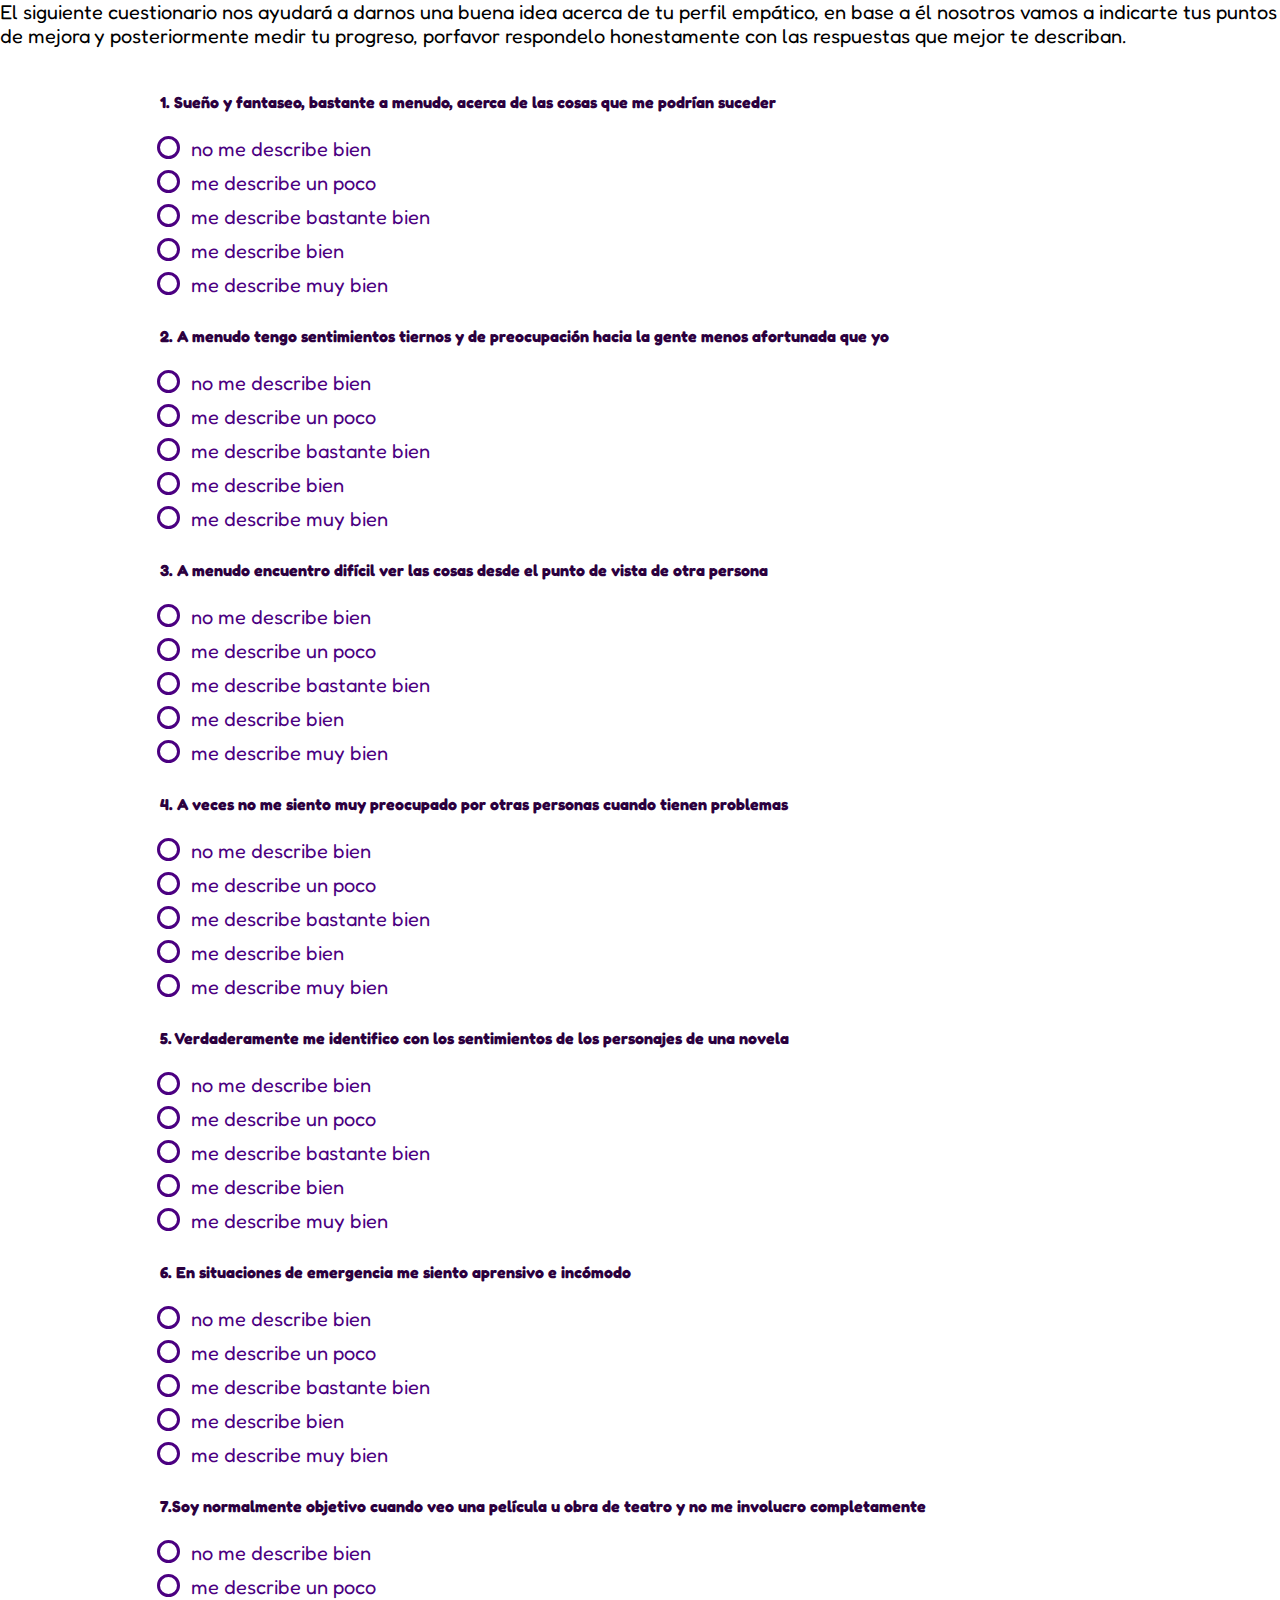
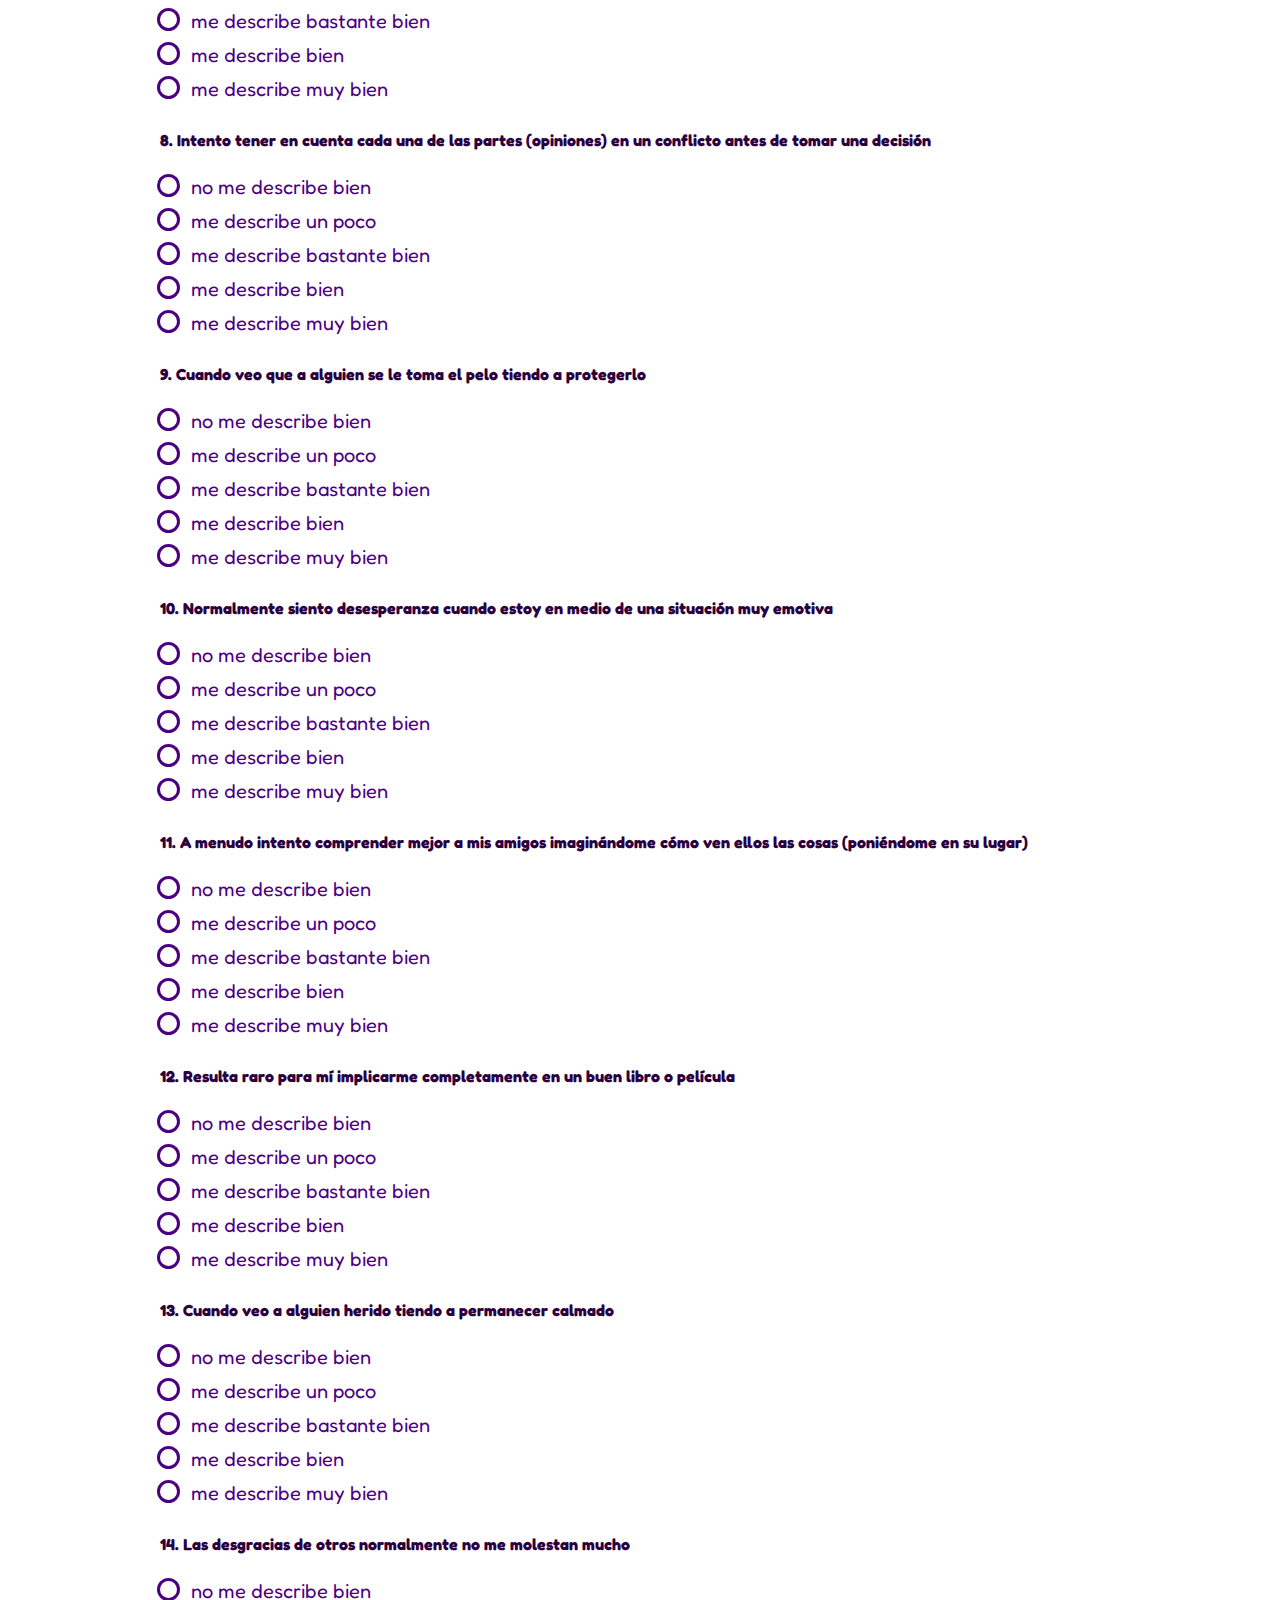
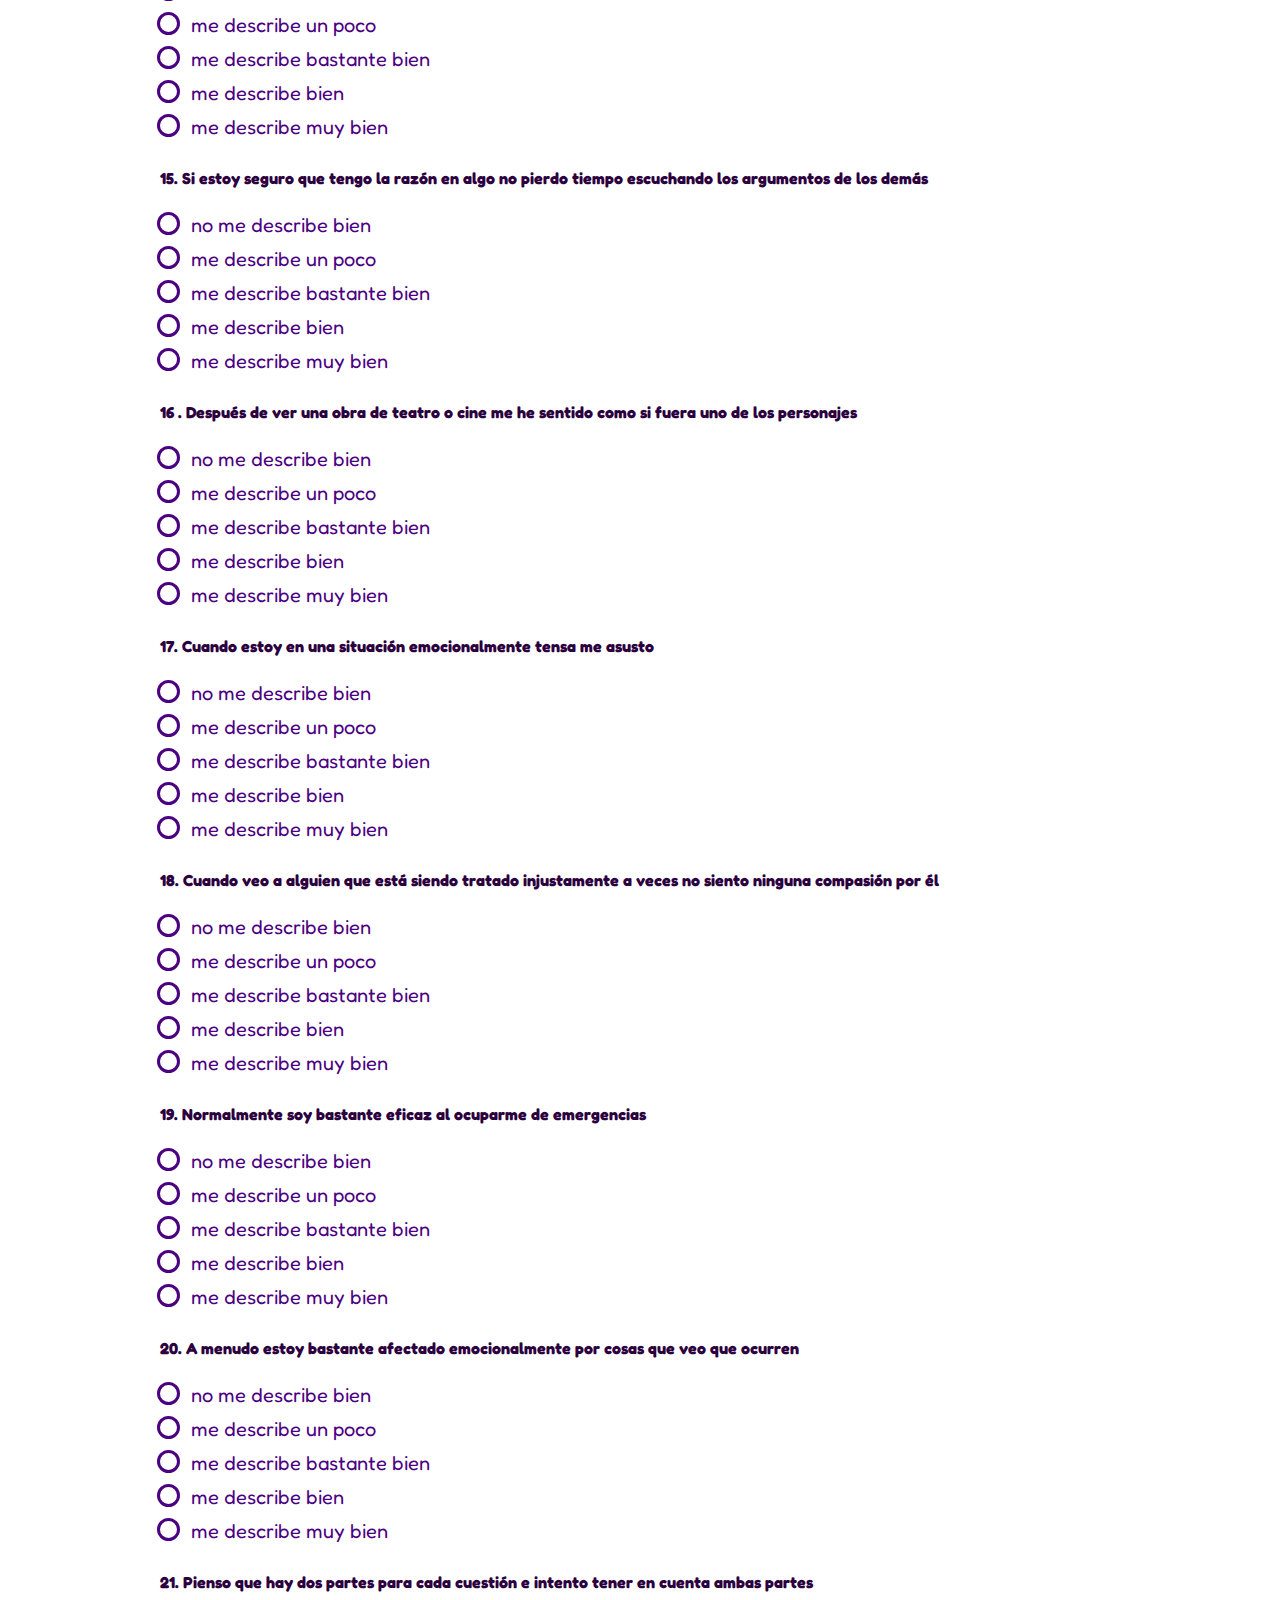
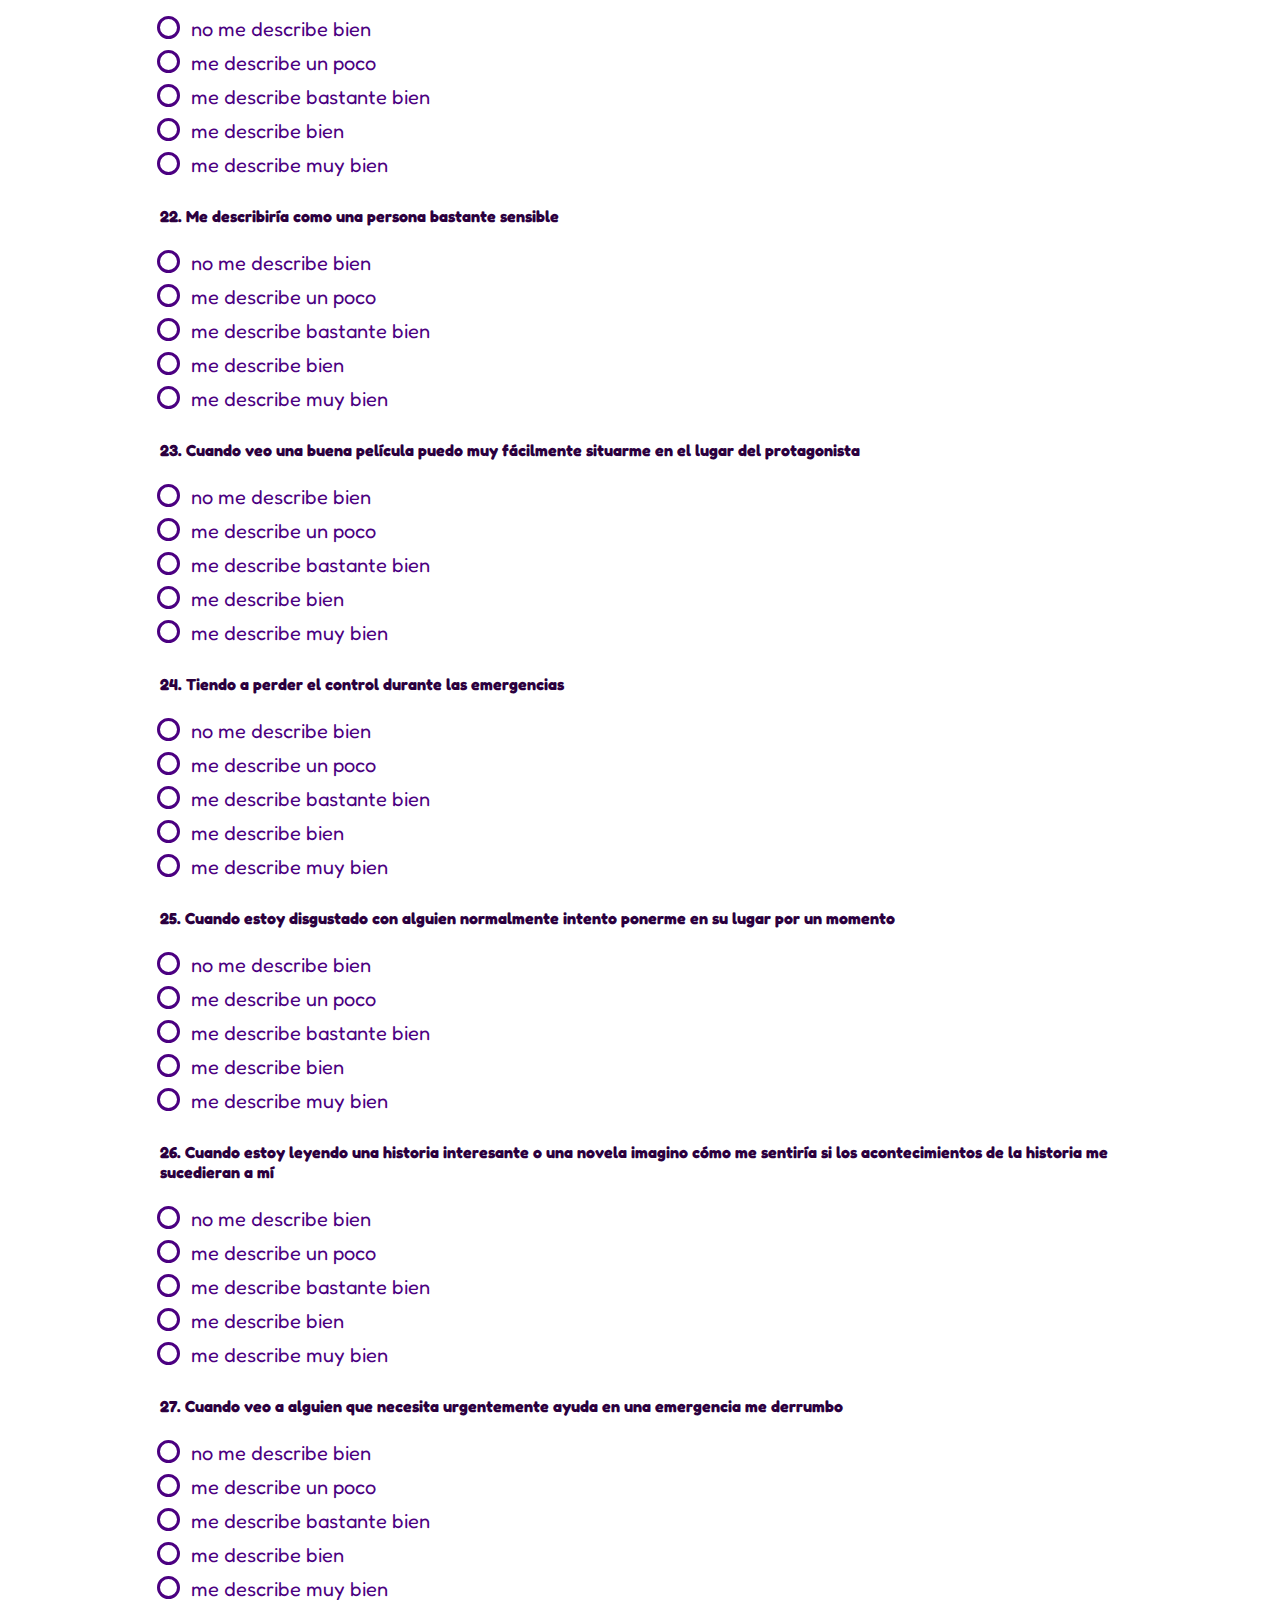
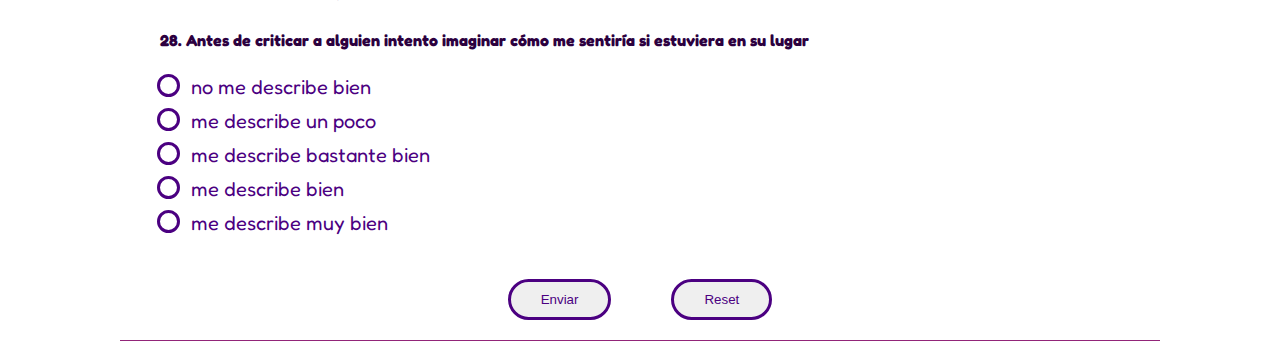
<file: cuestionario.html>
<!DOCTYPE html>
<html lang="en">
<head>
    <meta charset="UTF-8">
    <meta http-equiv="X-UA-Compatible" content="IE=edge">
    <meta name="viewport" content="width=device-width, initial-scale=1.0">
    <link rel="icon" type="image/png" href="IMG/LOGO.png">
    <link rel="stylesheet" href="CSS/form.css">
    <title>Cuestionario</title>
</head>
<body>
    <p>
        El siguiente cuestionario nos ayudará a darnos una buena idea acerca de tu perfil empático, en base a él
        nosotros vamos a indicarte tus puntos de mejora y posteriormente medir tu progreso, porfavor respondelo
        honestamente con las respuestas que mejor te describan.
    </p>
    <br>

    <form action="" id="formulario">
        <div class="wrap">
            <div>
                <h2>1. Sueño y fantaseo, bastante a menudo, acerca de las cosas que me podrían suceder</h2>
                <div>
                    <input type="radio" name="pregunta1" value="1" id="1">
                    <label for="1">no me describe bien</label>
                </div>
            
                <div>
                    <input type="radio" name="pregunta1" value="2" id="2">
                    <label for="2">me describe un poco</label>
                </div>
            
                <div>
                    <input type="radio" name="pregunta1" value="3" id="3">
                    <label for="3">me describe bastante bien</label>
                </div>

                <div>
                    <input type="radio" name="pregunta1" value="4" id="4">
                    <label for="4">me describe bien</label>
                </div>

                <div>
                    <input type="radio" name="pregunta1" value="5" id="5">
                    <label for="5">me describe muy bien</label>
                </div>
            </div>
            <br>
            <div>
                <h2>2. A menudo tengo sentimientos tiernos y de preocupación hacia la gente menos afortunada que yo</h2>
                <div>
                    <input type="radio" name="pregunta2" value="1" id="6">
                    <label for="6">no me describe bien</label>
                </div>
            
                <div>
                    <input type="radio" name="pregunta2" value="2" id="7">
                    <label for="7">me describe un poco</label>
                </div>
            
                <div>
                    <input type="radio" name="pregunta2" value="3" id="8">
                    <label for="8">me describe bastante bien</label>
                </div>

                <div>
                    <input type="radio" name="pregunta2" value="4" id="9">
                    <label for="9">me describe bien</label>
                </div>

                <div>
                    <input type="radio" name="pregunta2" value="5" id="10">
                    <label for="10">me describe muy bien</label>
                </div>
            </div>
            <br>
            <div>
                <h2>3. A menudo encuentro difícil ver las cosas desde el punto de vista de otra persona</h2>
                <div>
                    <input type="radio" name="pregunta3" value="5" id="11">
                    <label for="11">no me describe bien</label>
                </div>
            
                <div>
                    <input type="radio" name="pregunta3" value="4" id="12">
                    <label for="12">me describe un poco</label>
                </div>
            
                <div>
                    <input type="radio" name="pregunta3" value="3" id="13">
                    <label for="13">me describe bastante bien</label>
                </div>

                <div>
                    <input type="radio" name="pregunta3" value="2" id="14">
                    <label for="14">me describe bien</label>
                </div>

                <div>
                    <input type="radio" name="pregunta3" value="1" id="15">
                    <label for="15">me describe muy bien</label>
                </div>
            </div>
            <br>
            <div>
                <h2>4. A veces no me siento muy preocupado por otras personas cuando tienen problemas</h2>
                <div>
                    <input type="radio" name="pregunta4" value="5" id="16">
                    <label for="16">no me describe bien</label>
                </div>
            
                <div>
                    <input type="radio" name="pregunta4" value="4" id="17">
                    <label for="17">me describe un poco</label>
                </div>
            
                <div>
                    <input type="radio" name="pregunta4" value="3" id="18">
                    <label for="18">me describe bastante bien</label>
                </div>

                <div>
                    <input type="radio" name="pregunta4" value="2" id="19">
                    <label for="19">me describe bien</label>
                </div>

                <div>
                    <input type="radio" name="pregunta4" value="1" id="20">
                    <label for="20">me describe muy bien</label>
                </div>
            </div>
            <br>
            <div>
                <h2>5. Verdaderamente me identifico con los sentimientos de los personajes de una novela</h2>
                <div>
                    <input type="radio" name="pregunta5" value="1" id="21">
                    <label for="21">no me describe bien</label>
                </div>
            
                <div>
                    <input type="radio" name="pregunta5" value="2" id="22">
                    <label for="22">me describe un poco</label>
                </div>
            
                <div>
                    <input type="radio" name="pregunta5" value="3" id="23">
                    <label for="23">me describe bastante bien</label>
                </div>

                <div>
                    <input type="radio" name="pregunta5" value="4" id="24">
                    <label for="24">me describe bien</label>
                </div>

                <div>
                    <input type="radio" name="pregunta5" value="5" id="25">
                    <label for="25">me describe muy bien</label>
                </div>
            </div>
            <br>
            <div>
                <h2>6. En situaciones de emergencia me siento aprensivo e incómodo</h2>
                <div>
                    <input type="radio" name="pregunta6" value="1" id="26">
                    <label for="26">no me describe bien</label>
                </div>
            
                <div>
                    <input type="radio" name="pregunta6" value="2" id="27">
                    <label for="27">me describe un poco</label>
                </div>
            
                <div>
                    <input type="radio" name="pregunta6" value="3" id="28">
                    <label for="28">me describe bastante bien</label>
                </div>

                <div>
                    <input type="radio" name="pregunta6" value="4" id="29">
                    <label for="29">me describe bien</label>
                </div>

                <div>
                    <input type="radio" name="pregunta6" value="5" id="30">
                    <label for="30">me describe muy bien</label>
                </div>
            </div>
            <br>
            <div>
                <h2>7.Soy normalmente objetivo cuando veo una película u obra de teatro y no me involucro completamente</h2>
                <div>
                    <input type="radio" name="pregunta7" value="5" id="31">
                    <label for="31">no me describe bien</label>
                </div>
            
                <div>
                    <input type="radio" name="pregunta7" value="4" id="32">
                    <label for="32">me describe un poco</label>
                </div>
            
                <div>
                    <input type="radio" name="pregunta7" value="3" id="33">
                    <label for="33">me describe bastante bien</label>
                </div>

                <div>
                    <input type="radio" name="pregunta7" value="2" id="34">
                    <label for="34">me describe bien</label>
                </div>

                <div>
                    <input type="radio" name="pregunta7" value="1" id="35">
                    <label for="35">me describe muy bien</label>
                </div>
            </div>
            <br>
            <div>
                <h2>8. Intento tener en cuenta cada una de las partes (opiniones) en un conflicto antes de tomar una decisión</h2>
                <div>
                    <input type="radio" name="pregunta8" value="1" id="36">
                    <label for="36">no me describe bien</label>
                </div>
            
                <div>
                    <input type="radio" name="pregunta8" value="2" id="37">
                    <label for="37">me describe un poco</label>
                </div>
            
                <div>
                    <input type="radio" name="pregunta8" value="3" id="38">
                    <label for="38">me describe bastante bien</label>
                </div>

                <div>
                    <input type="radio" name="pregunta8" value="4" id="39">
                    <label for="39">me describe bien</label>
                </div>

                <div>
                    <input type="radio" name="pregunta8" value="5" id="40">
                    <label for="40">me describe muy bien</label>
                </div>
            </div>
            <br>
            <div>
                <h2>9. Cuando veo que a alguien se le toma el pelo tiendo a protegerlo</h2>
                <div>
                    <input type="radio" name="pregunta9" value="1" id="41">
                    <label for="41">no me describe bien</label>
                </div>
            
                <div>
                    <input type="radio" name="pregunta9" value="2" id="42">
                    <label for="42">me describe un poco</label>
                </div>
            
                <div>
                    <input type="radio" name="pregunta9" value="3" id="43">
                    <label for="43">me describe bastante bien</label>
                </div>

                <div>
                    <input type="radio" name="pregunta9" value="4" id="44">
                    <label for="44">me describe bien</label>
                </div>

                <div>
                    <input type="radio" name="pregunta9" value="5" id="45">
                    <label for="45">me describe muy bien</label>
                </div>
            </div>
            <br>
            <div>
                <h2>10. Normalmente siento desesperanza cuando estoy en medio de una situación muy emotiva</h2>
                <div>
                    <input type="radio" name="pregunta10" value="1" id="46">
                    <label for="46">no me describe bien</label>
                </div>
            
                <div>
                    <input type="radio" name="pregunta10" value="2" id="47">
                    <label for="47">me describe un poco</label>
                </div>
            
                <div>
                    <input type="radio" name="pregunta10" value="3" id="48">
                    <label for="48">me describe bastante bien</label>
                </div>

                <div>
                    <input type="radio" name="pregunta10" value="4" id="49">
                    <label for="49">me describe bien</label>
                </div>

                <div>
                    <input type="radio" name="pregunta10" value="5" id="50">
                    <label for="50">me describe muy bien</label>
                </div>
            </div>
            <br>
            <div>
                <h2>11. A menudo intento comprender mejor a mis amigos imaginándome cómo ven ellos las cosas (poniéndome en su lugar)</h2>
                <div>
                    <input type="radio" name="pregunta11" value="1" id="51">
                    <label for="51">no me describe bien</label>
                </div>
            
                <div>
                    <input type="radio" name="pregunta11" value="2" id="52">
                    <label for="52">me describe un poco</label>
                </div>
            
                <div>
                    <input type="radio" name="pregunta11" value="3" id="53">
                    <label for="53">me describe bastante bien</label>
                </div>

                <div>
                    <input type="radio" name="pregunta11" value="4" id="54">
                    <label for="54">me describe bien</label>
                </div>

                <div>
                    <input type="radio" name="pregunta11" value="5" id="55">
                    <label for="55">me describe muy bien</label>
                </div>
            </div>
            <br>
            <div>
                <h2>12. Resulta raro para mí implicarme completamente en un buen libro o película</h2>
                <div>
                    <input type="radio" name="pregunta12" value="5" id="56">
                    <label for="56">no me describe bien</label>
                </div>
            
                <div>
                    <input type="radio" name="pregunta12" value="4" id="57">
                    <label for="57">me describe un poco</label>
                </div>
            
                <div>
                    <input type="radio" name="pregunta12" value="3" id="58">
                    <label for="58">me describe bastante bien</label>
                </div>

                <div>
                    <input type="radio" name="pregunta12" value="2" id="59">
                    <label for="59">me describe bien</label>
                </div>

                <div>
                    <input type="radio" name="pregunta12" value="1" id="60">
                    <label for="60">me describe muy bien</label>
                </div>
            </div>
            <br>
            <div>
                <h2>13. Cuando veo a alguien herido tiendo a permanecer calmado</h2>
                <div>
                    <input type="radio" name="pregunta13" value="5" id="61">
                    <label for="61">no me describe bien</label>
                </div>
            
                <div>
                    <input type="radio" name="pregunta13" value="4" id="62">
                    <label for="62">me describe un poco</label>
                </div>
            
                <div>
                    <input type="radio" name="pregunta13" value="3" id="63">
                    <label for="63">me describe bastante bien</label>
                </div>

                <div>
                    <input type="radio" name="pregunta13" value="2" id="64">
                    <label for="64">me describe bien</label>
                </div>

                <div>
                    <input type="radio" name="pregunta13" value="1" id="65">
                    <label for="65">me describe muy bien</label>
                </div>
            </div>
            <br>
            <div>
                <h2>14. Las desgracias de otros normalmente no me molestan mucho</h2>
                <div>
                    <input type="radio" name="pregunta14" value="5" id="66">
                    <label for="66">no me describe bien</label>
                </div>
            
                <div>
                    <input type="radio" name="pregunta14" value="4" id="67">
                    <label for="67">me describe un poco</label>
                </div>
            
                <div>
                    <input type="radio" name="pregunta14" value="3" id="68">
                    <label for="68">me describe bastante bien</label>
                </div>

                <div>
                    <input type="radio" name="pregunta14" value="2" id="69">
                    <label for="69">me describe bien</label>
                </div>

                <div>
                    <input type="radio" name="pregunta14" value="1" id="70">
                    <label for="70">me describe muy bien</label>
                </div>
            </div>
            <br>
            <div>
                <h2>15. Si estoy seguro que tengo la razón en algo no pierdo tiempo escuchando los argumentos de los demás</h2>
                <div>
                    <input type="radio" name="pregunta15" value="5" id="71">
                    <label for="71">no me describe bien</label>
                </div>
            
                <div>
                    <input type="radio" name="pregunta15" value="4" id="72">
                    <label for="72">me describe un poco</label>
                </div>
            
                <div>
                    <input type="radio" name="pregunta15" value="3" id="73">
                    <label for="73">me describe bastante bien</label>
                </div>

                <div>
                    <input type="radio" name="pregunta15" value="2" id="74">
                    <label for="74">me describe bien</label>
                </div>

                <div>
                    <input type="radio" name="pregunta15" value="1" id="75">
                    <label for="75">me describe muy bien</label>
                </div>
            </div>
            <br>
            <div>
                <h2>16 . Después de ver una obra de teatro o cine me he sentido como si fuera uno de los personajes</h2>
                <div>
                    <input type="radio" name="pregunta16" value="1" id="76">
                    <label for="76">no me describe bien</label>
                </div>
            
                <div>
                    <input type="radio" name="pregunta16" value="2" id="77">
                    <label for="77">me describe un poco</label>
                </div>
            
                <div>
                    <input type="radio" name="pregunta16" value="3" id="78">
                    <label for="78">me describe bastante bien</label>
                </div>

                <div>
                    <input type="radio" name="pregunta16" value="4" id="79">
                    <label for="79">me describe bien</label>
                </div>

                <div>
                    <input type="radio" name="pregunta16" value="5" id="80">
                    <label for="80">me describe muy bien</label>
                </div>
            </div>
            <br>
            <div>
                <h2>17. Cuando estoy en una situación emocionalmente tensa me asusto</h2>
                <div>
                    <input type="radio" name="pregunta17" value="1" id="81">
                    <label for="81">no me describe bien</label>
                </div>
            
                <div>
                    <input type="radio" name="pregunta17" value="2" id="82">
                    <label for="82">me describe un poco</label>
                </div>
            
                <div>
                    <input type="radio" name="pregunta17" value="3" id="83">
                    <label for="83">me describe bastante bien</label>
                </div>

                <div>
                    <input type="radio" name="pregunta17" value="4" id="84">
                    <label for="84">me describe bien</label>
                </div>

                <div>
                    <input type="radio" name="pregunta17" value="5" id="85">
                    <label for="85">me describe muy bien</label>
                </div>
            </div>
            <br>
            <div>
                <h2>18. Cuando veo a alguien que está siendo tratado injustamente a veces no siento ninguna compasión por él</h2>
                <div>
                    <input type="radio" name="pregunta18" value="1" id="86">
                    <label for="86">no me describe bien</label>
                </div>
            
                <div>
                    <input type="radio" name="pregunta18" value="2" id="87">
                    <label for="87">me describe un poco</label>
                </div>
            
                <div>
                    <input type="radio" name="pregunta18" value="3" id="88">
                    <label for="88">me describe bastante bien</label>
                </div>

                <div>
                    <input type="radio" name="pregunta18" value="4" id="89">
                    <label for="89">me describe bien</label>
                </div>

                <div>
                    <input type="radio" name="pregunta18" value="5" id="90">
                    <label for="90">me describe muy bien</label>
                </div>
            </div>
            <br>
            <div>
                <h2>19. Normalmente soy bastante eficaz al ocuparme de emergencias</h2>
                <div>
                    <input type="radio" name="pregunta19" value="5" id="91">
                    <label for="91">no me describe bien</label>
                </div>
            
                <div>
                    <input type="radio" name="pregunta19" value="4" id="92">
                    <label for="92">me describe un poco</label>
                </div>
            
                <div>
                    <input type="radio" name="pregunta19" value="3" id="93">
                    <label for="93">me describe bastante bien</label>
                </div>

                <div>
                    <input type="radio" name="pregunta19" value="2" id="94">
                    <label for="94">me describe bien</label>
                </div>

                <div>
                    <input type="radio" name="pregunta19" value="1" id="95">
                    <label for="95">me describe muy bien</label>
                </div>
            </div>
            <br>

            <div>
                <h2>20. A menudo estoy bastante afectado emocionalmente por cosas que veo que ocurren</h2>
                <div>
                    <input type="radio" name="pregunta20" value="1" id="96">
                    <label for="96">no me describe bien</label>
                </div>
            
                <div>
                    <input type="radio" name="pregunta20" value="2" id="97">
                    <label for="97">me describe un poco</label>
                </div>
            
                <div>
                    <input type="radio" name="pregunta20" value="3" id="98">
                    <label for="98">me describe bastante bien</label>
                </div>

                <div>
                    <input type="radio" name="pregunta20" value="4" id="99">
                    <label for="99">me describe bien</label>
                </div>

                <div>
                    <input type="radio" name="pregunta20" value="5" id="100">
                    <label for="100">me describe muy bien</label>
                </div>
            </div>
            <br>
            <div>
                <h2>21. Pienso que hay dos partes para cada cuestión e intento tener en cuenta ambas partes</h2>
                <div>
                    <input type="radio" name="pregunta21" value="1" id="101">
                    <label for="101">no me describe bien</label>
                </div>
            
                <div>
                    <input type="radio" name="pregunta21" value="2" id="102"> 
                    <label for="102">me describe un poco</label>
                </div>
            
                <div>
                    <input type="radio" name="pregunta21" value="3" id="103">
                    <label for="103">me describe bastante bien</label>
                </div>

                <div>
                    <input type="radio" name="pregunta21" value="4" id="104">
                    <label for="104">me describe bien</label>
                </div>

                <div>
                    <input type="radio" name="pregunta21" value="5" id="105">
                    <label for="105">me describe muy bien</label>
                </div>
            </div>
            <br>
            <div>
                <h2>22. Me describiría como una persona bastante sensible</h2>
                <div>
                    <input type="radio" name="pregunta22" value="1" id="106">
                    <label for="106">no me describe bien</label>
                </div>
            
                <div>
                    <input type="radio" name="pregunta22" value="2" id="107">
                    <label for="107">me describe un poco</label>
                </div>
            
                <div>
                    <input type="radio" name="pregunta22" value="3" id="108">
                    <label for="108">me describe bastante bien</label>
                </div>

                <div>
                    <input type="radio" name="pregunta22" value="4" id="109">
                    <label for="109">me describe bien</label>
                </div>

                <div>
                    <input type="radio" name="pregunta22" value="5" id="110">
                    <label for="110">me describe muy bien</label>
                </div>
            </div>
            <br>
            <div>
                <h2>23. Cuando veo una buena película puedo muy fácilmente situarme en el lugar del protagonista</h2>
                <div>
                    <input type="radio" name="pregunta23" value="1" id="111">
                    <label for="111">no me describe bien</label>
                </div>
            
                <div>
                    <input type="radio" name="pregunta23" value="2" id="112">
                    <label for="112">me describe un poco</label>
                </div>
            
                <div>
                    <input type="radio" name="pregunta23" value="3" id="114">
                    <label for="114">me describe bastante bien</label>
                </div>

                <div>
                    <input type="radio" name="pregunta23" value="4" id="115">
                    <label for="115">me describe bien</label>
                </div>

                <div>
                    <input type="radio" name="pregunta23" value="5" id="116">
                    <label for="116">me describe muy bien</label>
                </div>
            </div>
            <br>
            <div>
                <h2>24. Tiendo a perder el control durante las emergencias</h2>
                <div>
                    <input type="radio" name="pregunta23" value="1" id="117">
                    <label for="117">no me describe bien</label>
                </div>
            
                <div>
                    <input type="radio" name="pregunta23" value="2" id="118">
                    <label for="118">me describe un poco</label>
                </div>
            
                <div>
                    <input type="radio" name="pregunta23" value="3" id="119">
                    <label for="119">me describe bastante bien</label>
                </div>

                <div>
                    <input type="radio" name="pregunta23" value="4" id="120">
                    <label for="120">me describe bien</label>
                </div>

                <div>
                    <input type="radio" name="pregunta23" value="5" id="121">
                    <label for="121">me describe muy bien</label>
                </div>
            </div>
            <br>
            <div>
                <h2>25. Cuando estoy disgustado con alguien normalmente intento ponerme en su lugar por un momento</h2>
                <div>
                    <input type="radio" name="pregunta25" value="1" id="122">
                    <label for="122">no me describe bien</label>
                </div>
            
                <div>
                    <input type="radio" name="pregunta25" value="2" id="123">
                    <label for="123">me describe un poco</label>
                </div>
            
                <div>
                    <input type="radio" name="pregunta25" value="3" id="124">
                    <label for="124">me describe bastante bien</label>
                </div>

                <div>
                    <input type="radio" name="pregunta25" value="4" id="125">
                    <label for="125">me describe bien</label>
                </div>

                <div>
                    <input type="radio" name="pregunta25" value="5" id="126">
                    <label for="126">me describe muy bien</label>
                </div>
            </div>
            <br>
            <div>
                <h2>26. Cuando estoy leyendo una historia interesante o una novela imagino cómo me sentiría si los acontecimientos de la historia me sucedieran a mí</h2>
                <div>
                    <input type="radio" name="pregunta26" value="1" id="127">
                    <label for="127">no me describe bien</label>
                </div>
            
                <div>
                    <input type="radio" name="pregunta26" value="2" id="128">
                    <label for="128">me describe un poco</label>
                </div>
            
                <div>
                    <input type="radio" name="pregunta26" value="3" id="129">
                    <label for="129">me describe bastante bien</label>
                </div>

                <div>
                    <input type="radio" name="pregunta26" value="4" id="130">
                    <label for="130">me describe bien</label>
                </div>

                <div>
                    <input type="radio" name="pregunta26" value="5" id="131">
                    <label for="131">me describe muy bien</label>
                </div>
            </div>
            <br>
            <div>
                <h2>27. Cuando veo a alguien que necesita urgentemente ayuda en una emergencia me derrumbo</h2>
                <div>
                    <input type="radio" name="pregunta27" value="1" id="132">
                    <label for="132">no me describe bien</label>
                </div>
            
                <div>
                    <input type="radio" name="pregunta27" value="2" id="133">
                    <label for="133">me describe un poco</label>
                </div>
            
                <div>
                    <input type="radio" name="pregunta27" value="3" id="134">
                    <label for="134">me describe bastante bien</label>
                </div>

                <div>
                    <input type="radio" name="pregunta27" value="4" id="135">
                    <label for="135">me describe bien</label>
                </div>

                <div>
                    <input type="radio" name="pregunta27" value="5" id="136">
                    <label for="136">me describe muy bien</label>
                </div>
            </div>
            <br>
            <div>
                <h2>28. Antes de criticar a alguien intento imaginar cómo me sentiría si estuviera en su lugar</h2>
                <div>
                    <input type="radio" name="pregunta28" value="1" id="137">
                    <label for="137">no me describe bien</label>
                </div>
            
                <div>
                    <input type="radio" name="pregunta28" value="2" id="138">
                    <label for="138">me describe un poco</label>
                </div>
            
                <div>
                    <input type="radio" name="pregunta28" value="3" id="139">
                    <label for="139">me describe bastante bien</label>
                </div>

                <div>
                    <input type="radio" name="pregunta28" value="4" id="140">
                    <label for="140">me describe bien</label>
                </div>

                <div>
                    <input type="radio" name="pregunta28" value="5" id="141">
                    <label for="141">me describe muy bien</label>
                </div>
            </div>
            <br>
            <div class="botones"><input type="submit" value="Enviar"> <input type="reset"></div>
        </div>
    </form>
</body>
</html>
</file>
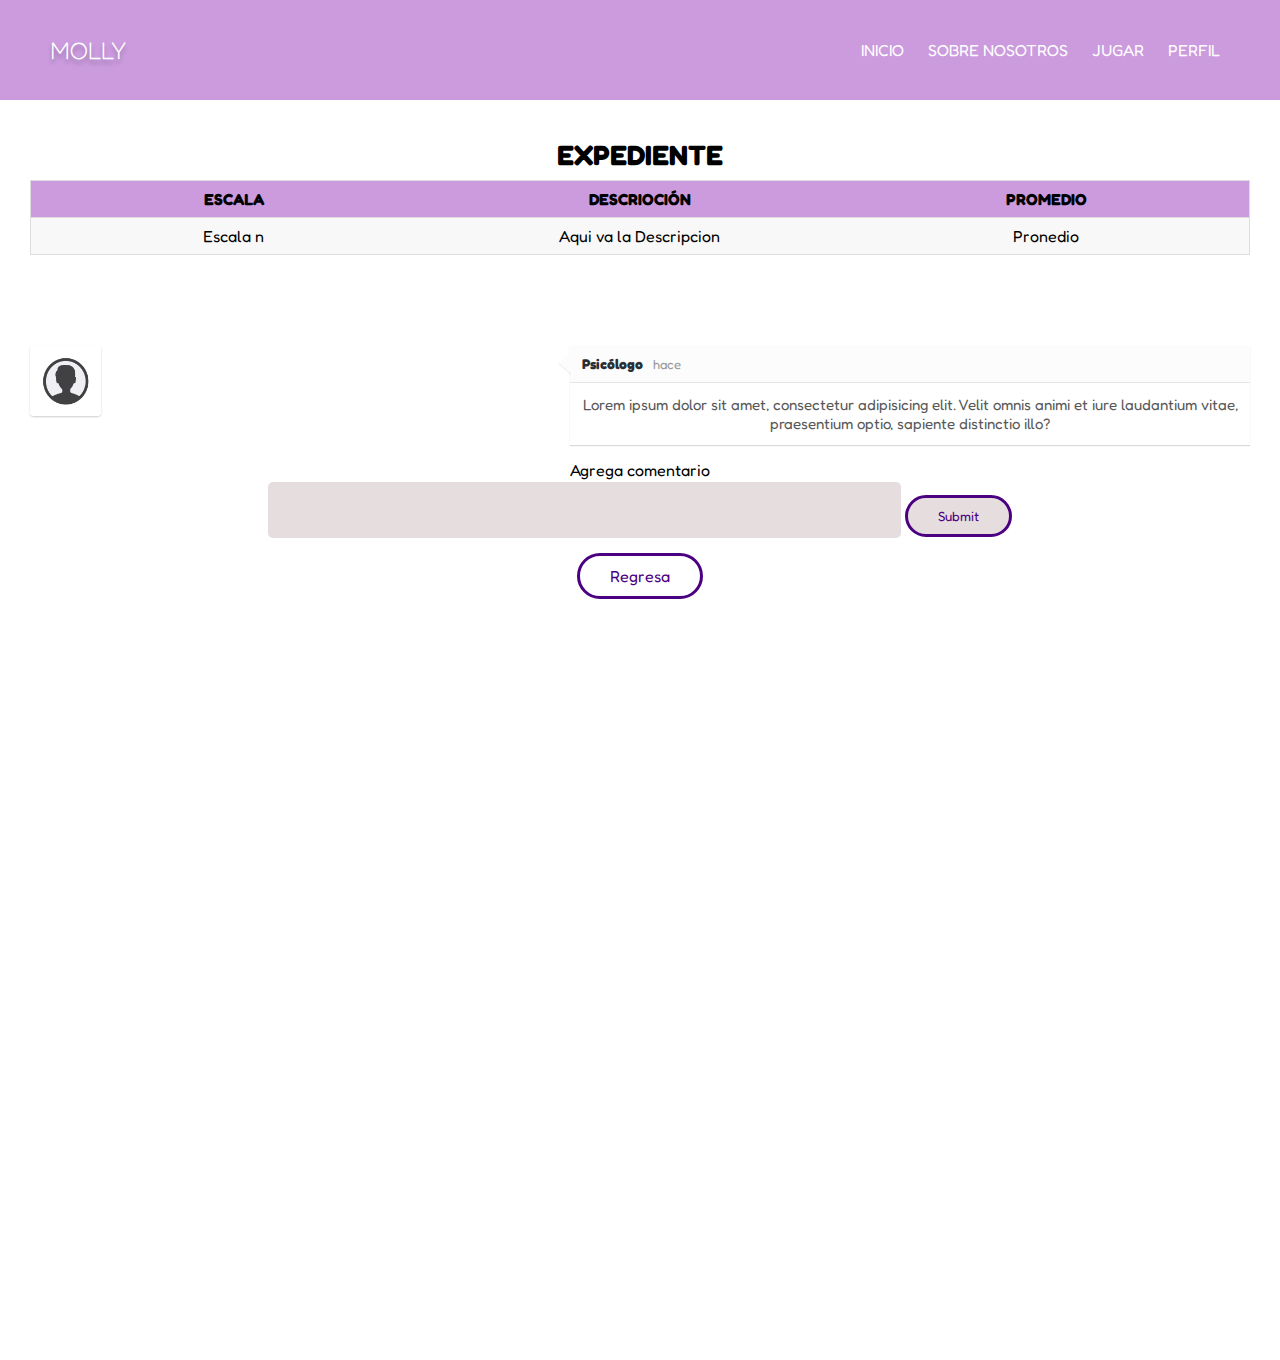
<file: diagnostico.html>
<!DOCTYPE html>
<html lang="en">
<head>
    <meta charset="UTF-8">
    <meta http-equiv="X-UA-Compatible" content="IE=edge">
    <meta name="viewport" content="width=device-width, initial-scale=1.0">
    <link rel="stylesheet" href="CSS/diagnostico.css">
    <link rel="icon" type="image/png" href="IMG/LOGO.png">
    <title>Evidencia</title>
</head>
<body>
    <header>
        <h2 class="logo">MOLLY</h2>
        <input type="checkbox" id="check">
        <label for="check" class="mostrar-menu">
            &#8801
        </label>
        <nav class="menu">
            <a href="index.html">Inicio</a>
            <a href="sobre_nosotros.html">Sobre nosotros</a>
            <a href="jugar.html">jugar</a>
            <a href="registrar_Sesion.html">Perfil</a>
            <label for="check" class="esconder-menu">
                &#215
            </label>
        </nav>
    </header>
    <section class="tabla-escala">
        <table class="table">
            <caption>EXPEDIENTE</caption>
            <thead>
                <tr>
                    <th>Escala</th>
                    <th>Descrioción</th>
                    <th>Promedio</th>
                </tr>
            </thead>
            <tbody>
                <tr>
                    <td data-label="Escala">Escala n</td>
                    <td data-label="PT">Aqui va la Descripcion</td>
                    <td data-label="PT">Pronedio</td>
                </tr>
            </tbody>
        </table>
        <br><br><br>
        

        <ul id="comments-list" class="comments-list">
			<li>
				<div class="comment-main-level">
					
					<div class="comment-avatar"><img src="USUARIO/usuario.png" alt=""></div>
					<div class="comment-box">
						<div class="comment-head">
							<h6 class="comment-name">Psicólogo</h6>
							<span>hace <span></span><span></span></span>
						</div>
						<div class="comment-content">
							Lorem ipsum dolor sit amet, consectetur adipisicing elit. Velit omnis animi et iure laudantium vitae, praesentium optio, sapiente distinctio illo?
						</div>
					</div>
				</div>
		</ul>

        <div class="warp">
        <form action="">
            <label for="comentario">Agrega comentario</label>
            <input type="text" id="comentario">
            <input type="submit" class="saber-mas">
            <a href="" class="saber-mas">Regresa</a>
        </form>
        </div>
    </section>
</body>
</html>
</file>
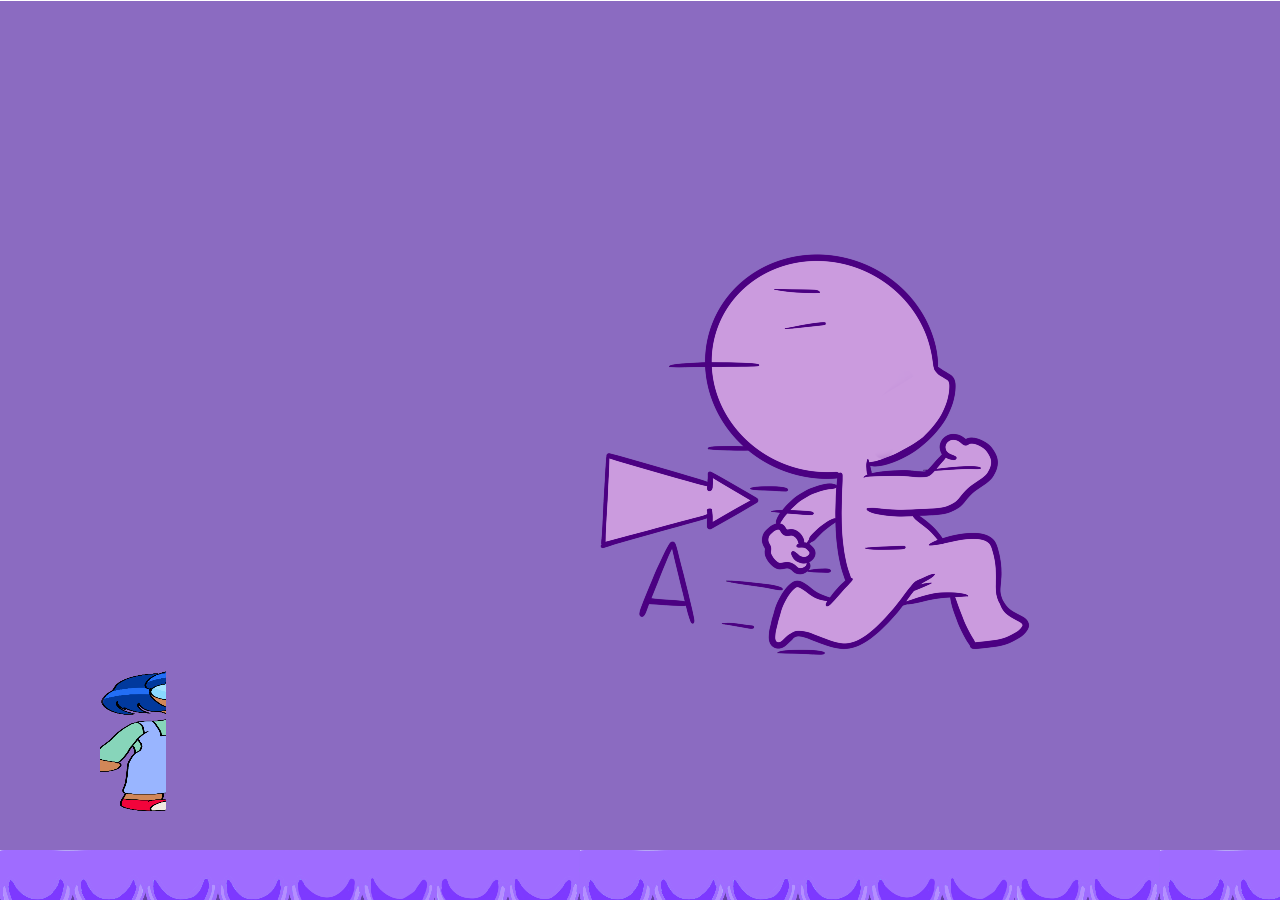
<file: gameplay.html>
<!DOCTYPE html>
<html lang="en">
<head>
    <meta charset="UTF-8">
    <meta http-equiv="X-UA-Compatible" content="IE=edge">
    <meta name="viewport" content="width=device-width, initial-scale=1.0">
    <link rel="icon" type="image/png" href="IMG/LOGO.png">
    <link rel="stylesheet" href="CSS/dialogoMOLLY.css">
    <title>MOLLY</title>
</head>

<body>
    <canvas>
    </canvas>

    <div class="dialogoM" id="dialogo">
        <div class="Perfil">
            <img src="IMG/MOLLY/Perfil.png" alt="">
        </div>
        <div class="Contenido">
            <h2 class="Nombre">MOLLY</h2>
            <p class="nombreSecundario">Tutorial</p>
            <p class="dialogo_contenido" id="dialogos">Hola... este es tu primer dialogo en MOLLY, a lo largo del juego se te presentaran diversas situaciones donde se evaluará tu empatía... sigue JUGANDO</p>
        
            <div class="botones">
                <button class="saber-mas" id="Cerrar">Cerrar</button>
                <button class="saber-mas" id="Siguiente">Siguiente</button>
            </div>
        </div>
    </div>

    <audio src="AUDIOS/Tutorial_1.mp3" autoplay loop>
    </audio>
    <script src="JS/tutorial.js"></script>
</body>
</html>
</file>
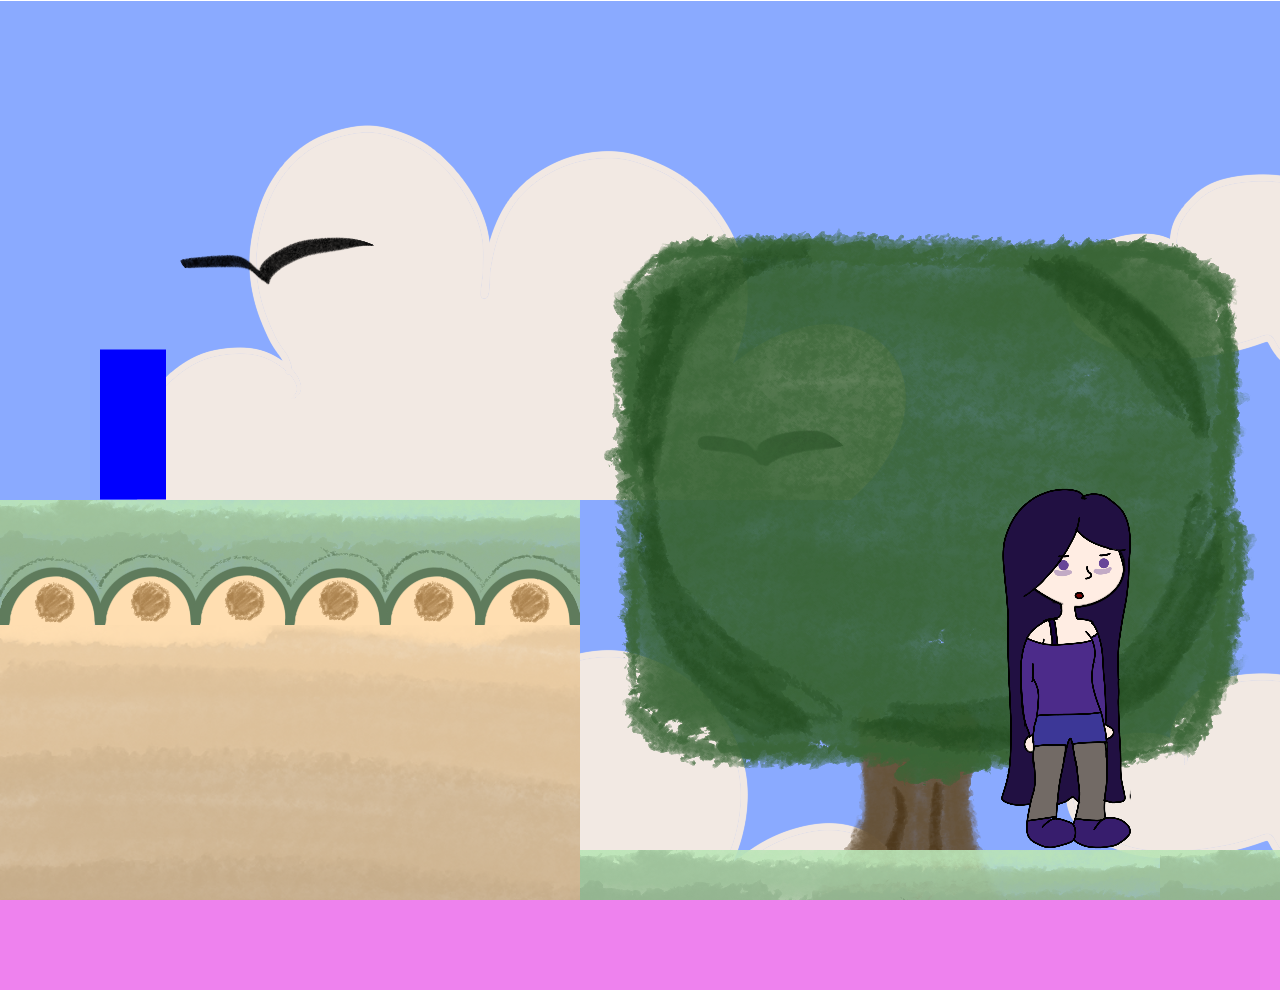
<file: nivel_1.html>
<!DOCTYPE html>
<html lang="en">
<head>
    <meta charset="UTF-8">
    <meta http-equiv="X-UA-Compatible" content="IE=edge">
    <meta name="viewport" content="width=device-width, initial-scale=1.0">
    <link rel="icon" type="image/png" href="IMG/LOGO.png">
    <link rel="stylesheet" href="CSS/dialogoMOLLY.css">
    <title>Nivel 1</title>
</head>

<body>
    <canvas>
    </canvas>

    <div class="dialogoM" id="dialogoM">
        <div class="Perfil">
            <img src="IMG/MOLLY/Perfil.png" alt="">
        </div>
        <div class="Contenido">
            <h2 class="Nombre">MOLLY</h2>
            <p class="nombreSecundario">Tristeza</p>
            <p class="dialogo_contenido" id="dialogos">No sé qué estoy haciendo mal, estoy tan angustiada y no quiero perder a Jackie</p>
        
            <div class="botones">
                <button class="saber-mas" id="Cerrar">Cerrar</button>
                <button class="saber-mas" id="SiguienteL">Siguiente</button>
            </div>
        </div>
    </div>

    <div class="dialogoM" id="dialogoL">
        <div class="Perfil">
            <img src="IMG/LILY/Perfil.png" alt="">
        </div>
        <div class="Contenido">
            <h2 class="Nombre">MOLLY</h2>
            <p class="nombreSecundario">Tutorial</p>
            <p class="dialogo_contenido" id="dialogos">Hola... este es tu primer dialogo en MOLLY, a lo largo del juego se te presentaran diversas situaciones donde se evaluará tu empatía... sigue JUGANDO</p>
        
            <div class="botones">
                <button class="saber-mas" id="Cerrar">Cerrar</button>
                <button class="saber-mas" id="SiguienteF">Siguiente</button>
            </div>
        </div>
    </div>

    <div class="dialogoM" id="dialogoJ">
        <div class="Perfil">
            <img src="IMG/MOLLY/Perfil.png" alt="">
        </div>
        <div class="Contenido">
            <h2 class="Nombre"><span>Tu Nombre</span></h2>
            <p class="nombreSecundario">Pensamiento</p>
            <p class="dialogo_contenido" id="dialogos">Jackie la pareja de Molly solía estar con otras chicas, la engañaba y aun así él metía para mantener su relación a salvo, sin embargo, ella ya sospechaba. Molly solía afectarse frecuentemente de celos, aunque no quería ver la realidad, se culpaba de que su relación no fuese bien.</p>
        
            <div class="botones">
                <button class="saber-mas" id="Cerrar">Cerrar</button>
                <button class="saber-mas" id="Siguiente">Siguiente</button>
            </div>
        </div>
    </div>

    <form action="" id="formulario" class="dialogoM">
        <div class="dialogoM" id="1P">
            <div class="Perfil">
                <img src="IMG/MOLLY/Perfil.png" alt="">
            </div>
            <div class="Contenido">
                <h2 class="Nombre">MOLLY</h2>
                <p class="nombreSecundario">Tutorial</p>
                <p class="dialogo_contenido" id="dialogos">Me gustaría que te imaginaras cómo me siento ahora mismo</p>
            
                <div class="wrap">
                    <div>
                        <input type="radio" name="pregunta1" value="1" id="1">
                        <label for="1">Soy incapaz</label>
                    </div>
                
                    <div>
                        <input type="radio" name="pregunta1" value="2" id="2">
                        <label for="2">Trato de no interferir</label>
                    </div>
                
                    <div>
                        <input type="radio" name="pregunta1" value="3" id="3">
                        <label for="3">Realmente no es mi problema, para que buscar una solución </label>
                    </div>
    
                    <div>
                        <input type="radio" name="pregunta1" value="4" id="4">
                        <label for="4">Trato de comprender a mis amigos</label>
                    </div>
    
                    <div>
                        <input type="radio" name="pregunta1" value="5" id="5">
                        <label for="5">Los comprendo y trato de ayudar</label>
                    </div>
                </div>
    
                <div class="botones">
                    <button class="saber-mas" id="Cerrar">Cerrar</button>
                    <input class="saber-mas" id="SiguienteRes" type="submit"></input>
                </div>
            </div>
        </div>
    </form>

    
    <audio src="AUDIOS/Tutorial_1.mp3" autoplay loop>
    </audio>
    <script src="JS/nivel_1.js"></script>
</body>
</html>
</file>
<file: CSS/form.css>
@import url('https://fonts.googleapis.com/css2?family=Dancing+Script:wght@700&family=Fredoka:wght@500&display=swap');

*{
    margin: 0;
    padding: 0;
}

body{
    font-size: 16px;
    background-color: #fff;
    font-family:'Fredoka', sans-serif;
    font-size: 20px;
}

.wrap{
    width: 90%;
    max-width: 1000px;
    margin: auto;
}

#formulario h2{
    font-size: 16px;
    color: #2c003f;
    margin-bottom: 20px;
    margin-left: 20px;
}

#formulario > div {
    padding: 20px;
    border-bottom: 1px solid rgb(146, 37, 121);
}

#formulario input[type="radio"]{
    display: none;
}

#formulario label{
    color: #4b0081;
    padding: 5px 15px 5px 51px;
    display:inline-block;
    position: relative;
    font-size: 1em;
    border-radius: 3px;
    cursor: pointer;
    transition: all 0.3s;
}

#formulario label:hover{
    background-color: #9f6bc79f;
}

#formulario label:before{
    content: "";
    width: 17px;
    height: 17px;
    display: inline-block;
    background: none;
    border: 3px solid #4b0081;
    border-radius: 50%;
    position: absolute;
    left: 17px;
    top: 4px;
}

#formulario input[type="radio"]:checked + label{
    padding: 5px 15px;
    background-color: #4b0081;
    border-radius: 2px;
    color: #fff;
}

#formulario input[type="radio"]:checked + label:before{
    display: none;
}

.botones{
    display: flex;
    justify-content: center;
    align-items: center;
    width: 100%;

}

#formulario input[type="submit"],
#formulario input[type="reset"]{
    display:inline-block;
    text-decoration:none;
    color: #4b0081;
    padding: 10px 30px;
    border: 3px solid #4b0081;
    border-radius: 30px;
    margin-top: 15px;
    margin-left: 30px;
    margin-right: 30px;
    transition: all 0.4s;
}

#formulario input[type="submit"]:hover,
#formulario input[type="reset"]:hover{
    background:rgba(145, 100, 191, 0.6);
    color: #4b0081;
}

.saber-mas{
    display:inline-block;
    text-decoration:none;
    color: #4b0081;
    padding: 10px 30px;
    border: 3px solid #4b0081;
    border-radius: 30px;
    margin-top: 15px;
    transition: all 0.4s;
}
.saber-mas:hover{
    background:rgba(145, 100, 191, 0.6);
    color: #4b0081;
}
</file>
<file: CSS/diagnostico.css>
@import url('https://fonts.googleapis.com/css2?family=Dancing+Script:wght@700&family=Fredoka:wght@500&display=swap');
*{
    margin: 0;
    padding: 0;
    font-family:'Fredoka', sans-serif;
    
}
header{
    height: 100px;
    background: #cb9bde;
    padding: 0 50px;
    color:aliceblue;
    display:flex;
    justify-content: space-between;
    align-items: center;
}

.logo{
    text-transform: uppercase;
    color: #fff;
    font-weight: 200;
    text-shadow: 0px 4px 4px rgba(0, 0, 0, 0.25);
}

.menu a{
    color: #fff;
    text-transform: uppercase;
    text-decoration: none;
    padding: 0 10px;
    transition: 0.4s;
}

.mostrar-menu, .esconder-menu{
    font-size: 30px;
    cursor: pointer;
    display: none;
    transition: 0,4s;
}

.mostrar-menu{
    order: 1;
}

.menu a:hover, .mostrar-menu:hover , .esconder-menu:hover{
    color: #4b0081;
}

#check{
    display: none;
}

/*DIAGNOSTICO*/

.tabla-escala{
    display: flexbox;
    text-align: center;
    justify-content: center;
    height: 100vh;
    padding: 30px;
}

.table {
    width: 100%;
    border: 1px solid #cb9bde;
    border-collapse: collapse;
    margin: 0;
    padding: 0;
    table-layout: fixed;
}

.table caption {
    font-size: 28px;
    text-transform: uppercase;
    font-weight: bold;
    margin: 8px 0px;
}

.table tr {
    background-color: #f8f8f8;
    border: 1px solid #ddd;
}

.table th, .table td {
    font-size: 16px;
    padding: 8px;
    text-align: center;
}

.table thead th{ 
    text-transform: uppercase;
    background-color: #cb9bde;
}

.table tbody tr:hover {
    background-color: rgba(189, 17, 178, 0.2);
}

.table tbody td:hover {
    background-color: rgba(189, 17, 178, 0.2);
}

/*Comentarios*/

a {
    color: #03658c;
    text-decoration: none;
}

ul {
   list-style-type: none;
}

/** ====================
* Lista de Comentarios
=======================*/
.comments-container {
   margin: 60px auto 15px;
   width: 768px;
}

.comments-container h1 {
   font-size: 36px;
   color: #283035;
   font-weight: 400;
}

.comments-container h1 a {
   font-size: 18px;
   font-weight: 700;
}

.comments-list {
   margin-top: 30px;
   position: relative;
}

/**
* Lineas / Detalles
-----------------------*/

.comments-list li {
   margin-bottom: 15px;
   display: block;
   position: relative;
}

.comments-list li:after {
   content: '';
   display: block;
   clear: both;
   height: 0;
   width: 0;
}

/**
* Avatar
---------------------------*/
.comments-list .comment-avatar {
   width: 65px;
   height: 65px;
   position: relative;
   z-index: 99;
   float: left;
   border: 3px solid #FFF;
   -webkit-border-radius: 4px;
   -moz-border-radius: 4px;
   border-radius: 4px;
   -webkit-box-shadow: 0 1px 2px rgba(0,0,0,0.2);
   -moz-box-shadow: 0 1px 2px rgba(0,0,0,0.2);
   box-shadow: 0 1px 2px rgba(0,0,0,0.2);
   overflow: hidden;
}

.comments-list .comment-avatar img {
   width: 100%;
   height: 100%;
}


.comment-main-level:after {
   content: '';
   width: 0;
   height: 0;
   display: block;
   clear: both;
}
/**
* Caja del Comentario
---------------------------*/
.comments-list .comment-box {
   width: 680px;
   float: right;
   position: relative;
   -webkit-box-shadow: 0 1px 1px rgba(0,0,0,0.15);
   -moz-box-shadow: 0 1px 1px rgba(0,0,0,0.15);
   box-shadow: 0 1px 1px rgba(0,0,0,0.15);
}

.comments-list .comment-box:before, .comments-list .comment-box:after {
   content: '';
   height: 0;
   width: 0;
   position: absolute;
   display: block;
   border-width: 10px 12px 10px 0;
   border-style: solid;
   border-color: transparent #FCFCFC;
   top: 8px;
   left: -11px;
}

.comments-list .comment-box:before {
   border-width: 11px 13px 11px 0;
   border-color: transparent rgba(0,0,0,0.05);
   left: -12px;
}

.comment-box .comment-head {
   background: #FCFCFC;
   padding: 10px 12px;
   border-bottom: 1px solid #E5E5E5;
   overflow: hidden;
   -webkit-border-radius: 4px 4px 0 0;
   -moz-border-radius: 4px 4px 0 0;
   border-radius: 4px 4px 0 0;
}

.comment-box .comment-head i {
   float: right;
   margin-left: 14px;
   position: relative;
   top: 2px;
   color: #A6A6A6;
   cursor: pointer;
   -webkit-transition: color 0.3s ease;
   -o-transition: color 0.3s ease;
   transition: color 0.3s ease;
}

.comment-box .comment-head i:hover {
   color: #03658c;
}

.comment-box .comment-name {
   color: #283035;
   font-size: 14px;
   font-weight: 700;
   float: left;
   margin-right: 10px;
}

.comment-box .comment-name a {
   color: #283035;
}

.comment-box .comment-head span {
   float: left;
   color: #999;
   font-size: 13px;
   position: relative;
   top: 1px;
}

.comment-box .comment-content {
   background: #FFF;
   padding: 12px;
   font-size: 15px;
   color: #595959;
   -webkit-border-radius: 0 0 4px 4px;
   -moz-border-radius: 0 0 4px 4px;
   border-radius: 0 0 4px 4px;
}

.comment-box .comment-name.by-author, .comment-box .comment-name.by-author a {color: #03658c;}
.comment-box .comment-name.by-author:after {
   content: 'autor';
   background: #03658c;
   color: #FFF;
   font-size: 12px;
   padding: 3px 5px;
   font-weight: 700;
   margin-left: 10px;
   -webkit-border-radius: 3px;
   -moz-border-radius: 3px;
   border-radius: 3px;
}

/** =====================
* Responsive
========================*/
@media only screen and (max-width: 766px) {
   .comments-container {
       width: 480px;
   }

   .comments-list .comment-box {
       width: 390px;
   }

}

/*=================================================================COMENTARIOS====================================*/

input{
   background: linear-gradient(0deg, #e6dede, #e6dede), linear-gradient(0deg, #e6dede, #e6dede), #e6dede;
   border-radius: 5px;
}

input:focus{
   border: 3px solid #9966ac;
   outline: none;
   box-shadow: 3px 0px 30px rgba(134, 68, 201, 0.749);
}

input[type="text"]{
   
   font-size: 30px;
   width: 82%;
   padding: 10px;
   border: none;
   background: linear-gradient(0deg, #e6dede, #e6dede), linear-gradient(0deg, #e6dede, #e6dede), #e6dede;
   color: #4B0081;
}

.saber-mas{
   display:inline-block;
   text-decoration:none;
   color: #4b0081;
   padding: 10px 30px;
   border: 3px solid #4b0081;
   border-radius: 30px;
   margin-top: 15px;
   transition: all 0.4s;
}
.saber-mas:hover{
   background:rgba(145, 100, 191, 0.6);
   color: #4b0081;
}

.warp{
   width: 100%;
    height: 100vh;
    font-family:'Roboto',sans-serif;

    display: flex;
    justify-content: space-evenly;
    flex-wrap: wrap;
}
</file>
<file: CSS/dialogoMOLLY.css>
@import url('https://fonts.googleapis.com/css2?family=Dancing+Script:wght@700&family=Fredoka:wght@500&display=swap');
*{
    margin: 0;
    padding: 0;
    font-family:'Fredoka', sans-serif;
    box-sizing: border-box;
}

body{
    min-height: 100vh;
    line-height: 1.6;
    background-color: violet;
    display: grid;
    place-items: center;
    
}

canvas{
    z-index: 1000;
}

/*DIALOGO MOLLY*/

.dialogoM{

    /*Ocultarlo*/
    opacity: 0;
    z-index: 1001;
    position: absolute;

    /*Estilos*/

    box-shadow: 0 0 20px rgba(0, 0, 0, 0.2);
    width: 80%;
    max-width: 600px;
    display: flex;
    flex-direction: column;
    color: #9a9a9a;
    text-align: center;
    padding: 2em;
    background-color: aliceblue;
    border-radius: 25px;
    margin: 0 auto;
}



.Perfil img{
    border-radius: 50%;
    border: 4px solid #cb9bde ;
    max-width: 100px;
    max-height: 100px;
}

.Nombre{
    font-size: 2rem;
    line-height: 1;
}

.Nombre::after{
    content: "";
    display: block;
    height: 1px;
    width: 2em;
    background-color: #cb9bde;
    margin: 0.5em auto;
}

.nombreSecundario{
    margin: 0;
    text-transform: uppercase;
    font-size: 0.875rem;
    letter-spacing: 3px;
    color: #cb9bde;
}

.dialogo_contenido{
    font-weight: 300;
    opacity: 0.8;
    margin-bottom: 0;
}

.saber-mas{
    display:inline-block;
    text-decoration:none;
    color: #4b0081;
    padding: 10px 30px;
    border: 3px solid #4b0081;
    border-radius: 30px;
    margin-top: 15px;
    transition: all 0.4s;
}
.saber-mas:hover{
    background:rgba(145, 100, 191, 0.6);
    color: #4b0081;
}

.show{
    pointer-events: auto;
    opacity: 1;
}

.display{
    display: none;
}



/*FORMULARIO*/

#formulario input[type="radio"]{
    display: none;
}

#formulario label{
    color: #4b0081;
    padding: 5px 15px 5px 51px;
    display:inline-block;
    position: relative;
    font-size: 1em;
    border-radius: 3px;
    cursor: pointer;
    transition: all 0.3s;
}

#formulario label:hover{
    background-color: #9f6bc79f;
}

#formulario label:before{
    content: "";
    width: 17px;
    height: 17px;
    display: inline-block;
    background: none;
    border: 3px solid #4b0081;
    border-radius: 50%;
    position: absolute;
    left: 17px;
    top: 4px;
}

#formulario input[type="radio"]:checked + label{
    padding: 5px 15px;
    background-color: #4b0081;
    border-radius: 2px;
    color: #fff;
}

#formulario input[type="radio"]:checked + label:before{
    display: none;
}

.wrap{
    width: 90%;
    max-width: 1000px;
    text-align: justify;
    margin: auto;
}

@media (min-width: 600px){
    .dialogoM{
        flex-direction: row;
    }

    .dialogo_contenido{
        text-align: left;
        margin-left: 2em;
    }
}
</file>
